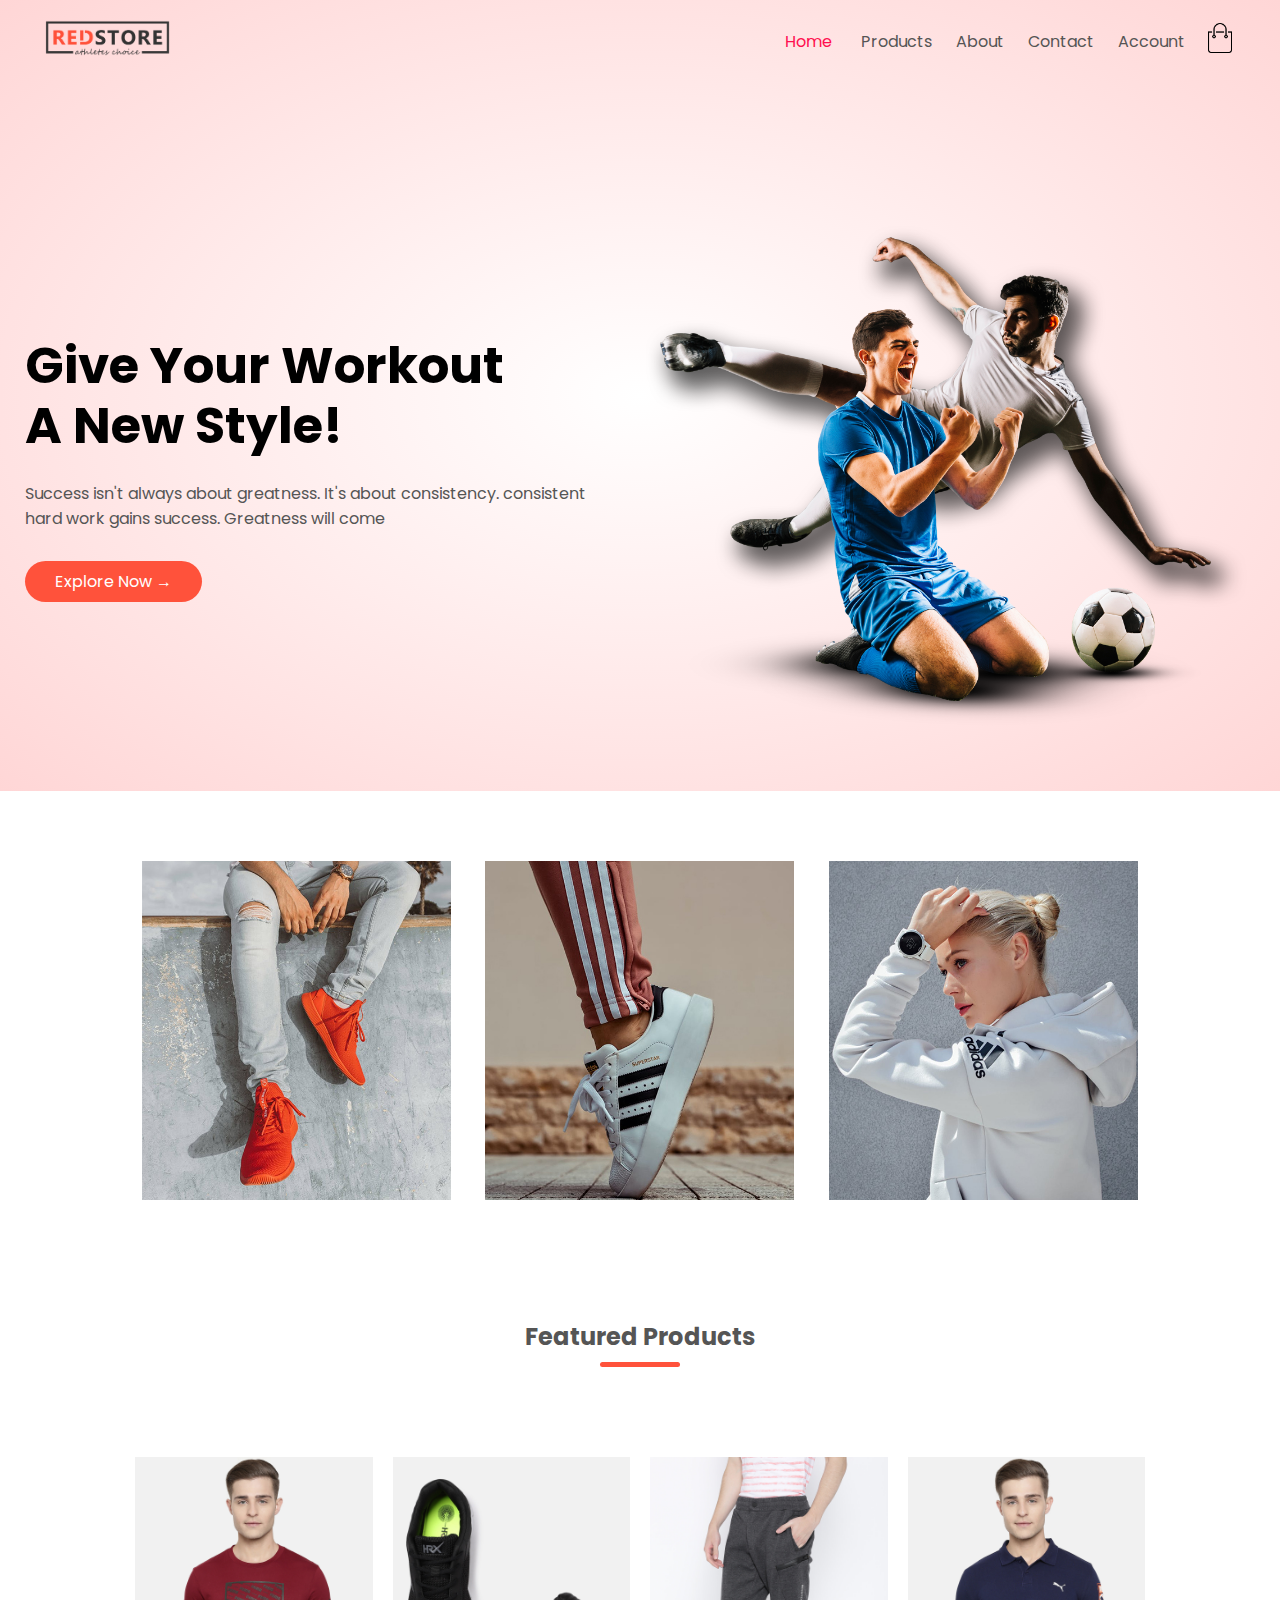
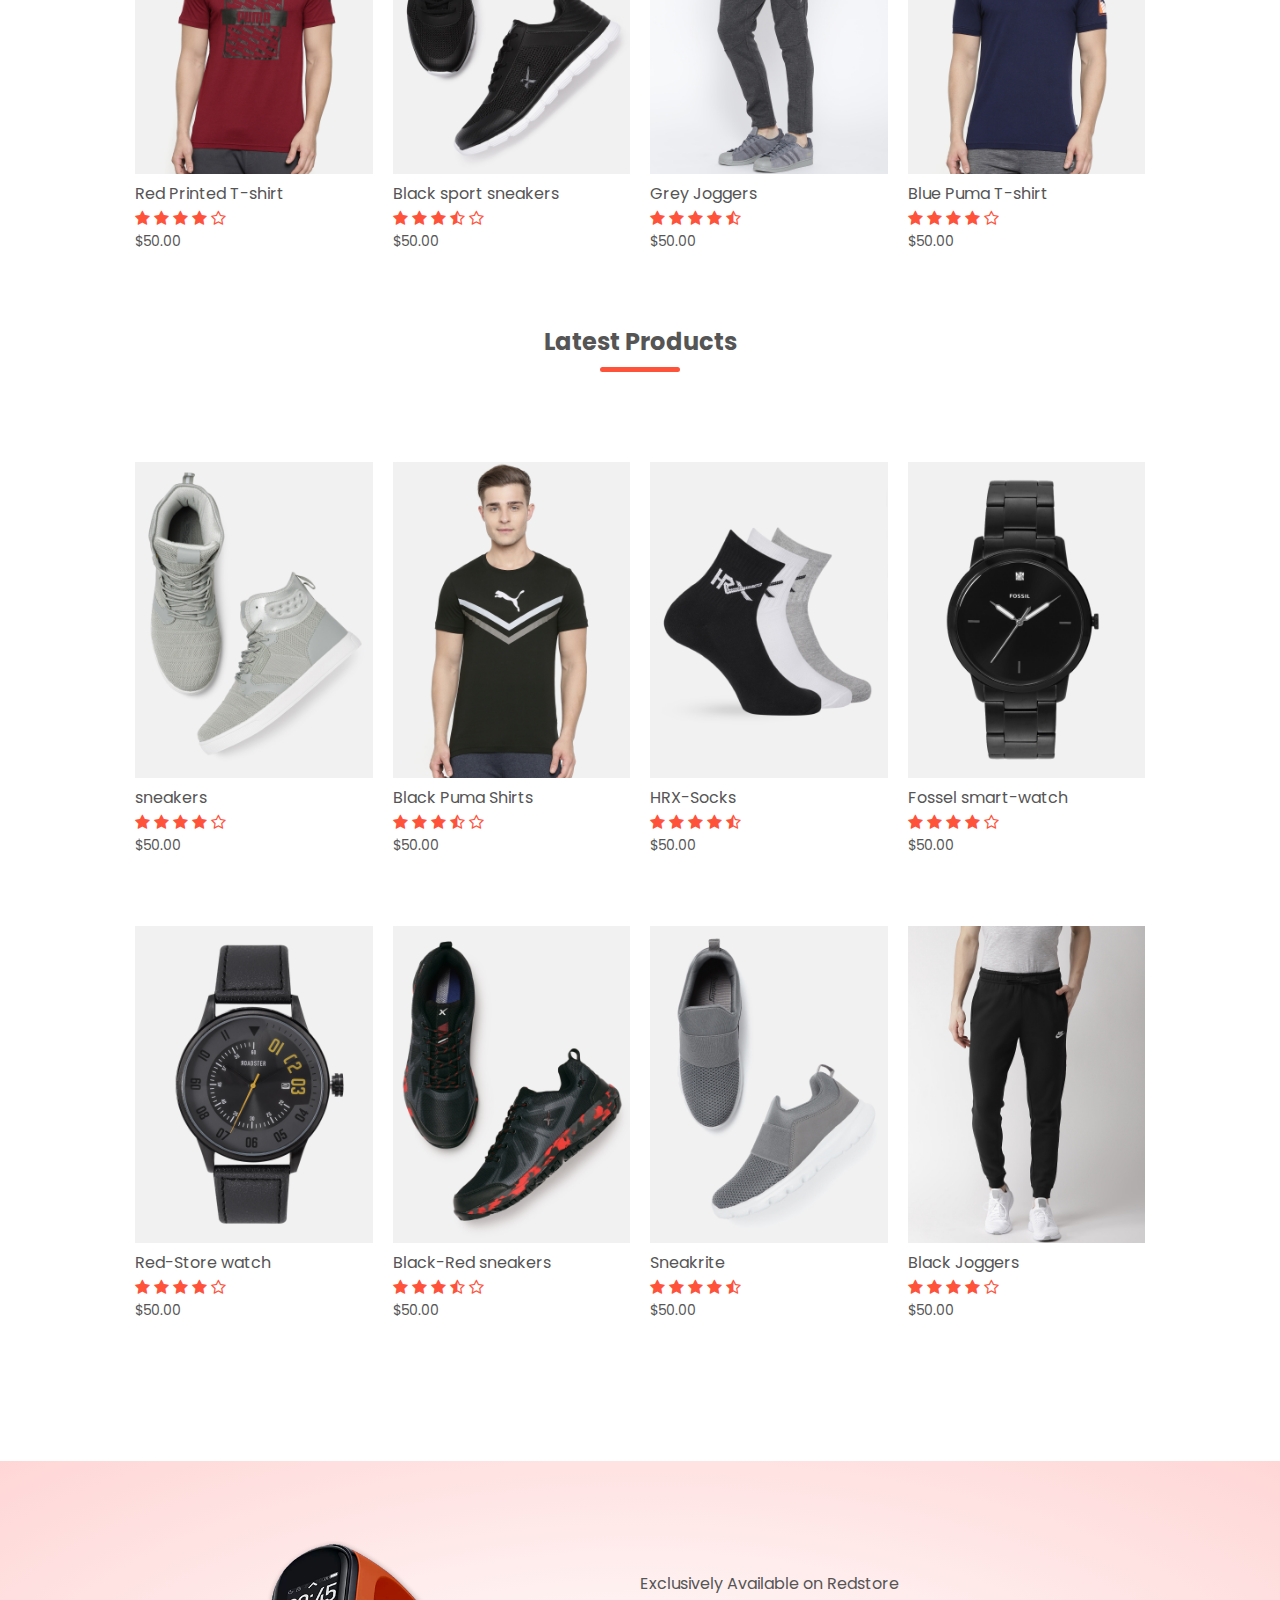
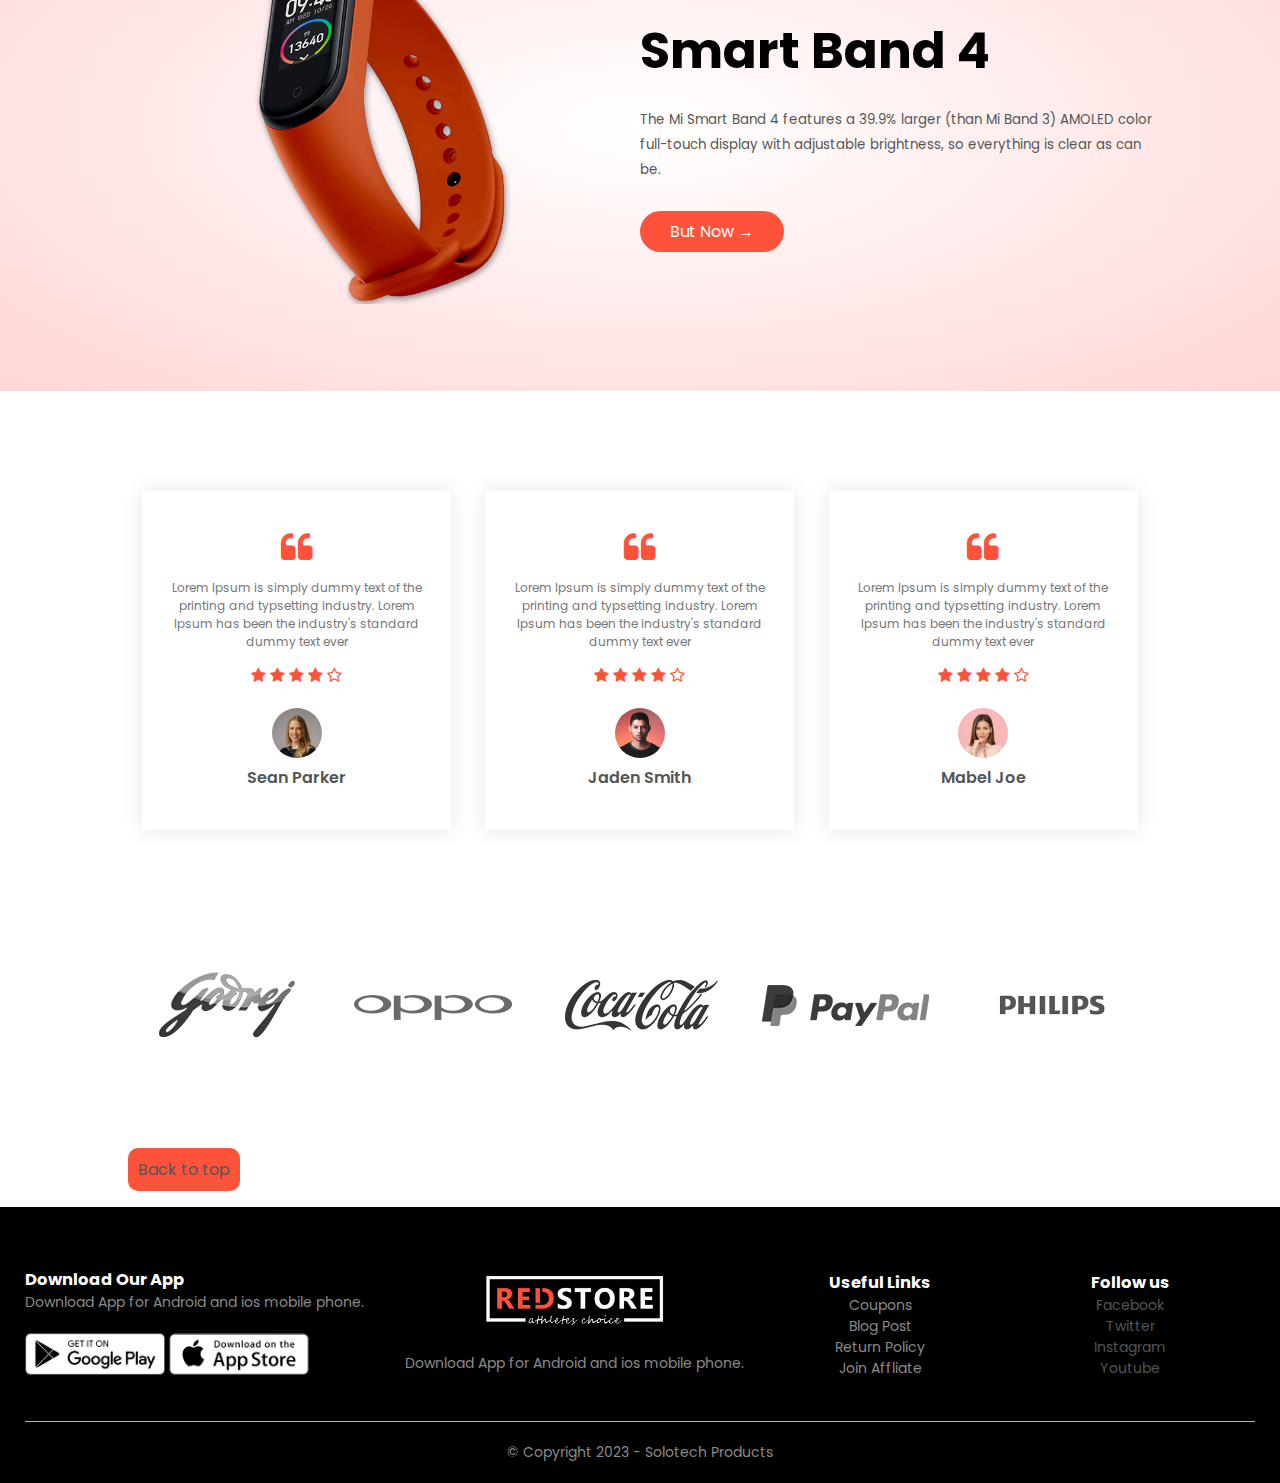
<file: index.html>
<!DOCTYPE html>
<html lang="en">
<head>
    <meta charset="UTF-8">
    <meta http-equiv="X-UA-Compatible" content="IE=edge">
    <meta name="viewport" content="width=device-width, initial-scale=1.0">
    <link rel="stylesheet" href="https://cdnjs.cloudflare.com/ajax/libs/font-awesome/4.7.0/css/font-awesome.min.css">
    <link rel="stylesheet" href="https://stackpath.bootstrapcdn.com/font-awesome/4.7.0/css/font-awesome.min.css">
    <title>Solotech | Ecommerce Website Design</title>
    <link rel="stylesheet" href="https://fonts.googleapis.com/css2?family=Poppins:wght@300;400;500;600;700&display=swap">
    <link rel="stylesheet" href="style.css">
</head>
<body>
    <div class="header">
    <div class="container">

        <div class="navbar">
            <div class="logo" id="top">
                <a href="index.html"><img src="images/logo.png" width="125px"></a>
            </div>
            <nav>
                <ul id="MenuItems">
                    <li><a href="index.html" class="active">Home</a></li>
                    <li><a href="product.html">Products</a></li>
                    <li><a href="product-detail.html">About</a></li>
                    <li><a href="https://wa.me/2347087725225">Contact</a></li>
                    <li><a href="account.html">Account</a></li>
                </ul>
            </nav>
            <a href="cart.html"><img src="images/cart.png" width="30px" height="30px"></a>
            <img src="images/menu.png" class="menu-icon" onclick="menutoggle()">
        </div>


        <div class="row">
            <div class="col-2">
                <h1>Give Your Workout<br>A New Style!</h1>
                <p>Success isn't always about greatness. It's about consistency. consistent <br> hard work gains success. Greatness will come</p>
                <a href="product.html" class="btn">Explore Now &#8594;</a>
            </div>
            <div class="col-2">
                <img src="images/image1.png" alt="">
            </div>
        </div>
    </div>
</div>



    <!------------- featured categories------------>
    <div class="categories">
        <div class="small-container">
            <div class="row">
                <div class="col-3">
                    <img src="images/category-1.jpg" alt="">
                </div>
                <div class="col-3">
                    <img src="images/category-2.jpg" alt="">
                </div>
                <div class="col-3">
                    <img src="images/category-3.jpg" alt="">
                </div>
            </div>
        </div>
    </div>



    <!---------- featured products ------------->
    
    <div class="small-container">
        <h2 class="title" id="products">Featured Products</h2>
        <div class="row">
            <div class="col-4">
                <a href="product-detail.html"><img src="images/product-1.jpg" alt=""></a>
                <a href="product-detail.html"><h4>Red Printed T-shirt</h4></a>
                <div class="rating">
                    <i class="fa fa-star"></i>
                    <i class="fa fa-star"></i>
                    <i class="fa fa-star"></i>
                    <i class="fa fa-star"></i>
                    <i class="fa fa-star-o"></i>
                </div>
                <p>$50.00</p>
            </div>
            <div class="col-4">
                <a href="product-detail.html"><img src="images/product-2.jpg" alt=""></a>
                <a href="product-detail.html"><h4>Black sport sneakers</h4></a>
                <div class="rating">
                    <i class="fa fa-star"></i>
                    <i class="fa fa-star"></i>
                    <i class="fa fa-star"></i>
                    <i class="fa fa-star-half-o"></i>
                    <i class="fa fa-star-o"></i>
                </div>
                <p>$50.00</p>
            </div>
            <div class="col-4">
                <a href="product-detail.html"><img src="images/product-3.jpg" alt=""></a>
                <a href="product-detail.html"><h4>Grey Joggers</h4></a>
                <div class="rating">
                    <i class="fa fa-star"></i>
                    <i class="fa fa-star"></i>
                    <i class="fa fa-star"></i>
                    <i class="fa fa-star"></i>
                    <i class="fa fa-star-half-o"></i>
                </div>
                <p>$50.00</p>
            </div>
            <div class="col-4">
                <a href="product-detail.html"><img src="images/product-4.jpg" alt=""></a>
                <a href="product-detail.html"><h4>Blue Puma T-shirt</h4></a>
                <div class="rating">
                    <i class="fa fa-star"></i>
                    <i class="fa fa-star"></i>
                    <i class="fa fa-star"></i>
                    <i class="fa fa-star"></i>
                    <i class="fa fa-star-o"></i>
                </div>
                <p>$50.00</p>
            </div>
        </div>
        <h2 class="title">Latest Products</h2>
        <div class="row">
            <div class="col-4">
                <img src="images/product-5.jpg" alt="">
                <h4>sneakers</h4>
                <div class="rating">
                    <i class="fa fa-star"></i>
                    <i class="fa fa-star"></i>
                    <i class="fa fa-star"></i>
                    <i class="fa fa-star"></i>
                    <i class="fa fa-star-o"></i>
                </div>
                <p>$50.00</p>
            </div>
            <div class="col-4">
                <img src="images/product-6.jpg" alt="">
                <h4>Black Puma Shirts</h4>
                <div class="rating">
                    <i class="fa fa-star"></i>
                    <i class="fa fa-star"></i>
                    <i class="fa fa-star"></i>
                    <i class="fa fa-star-half-o"></i>
                    <i class="fa fa-star-o"></i>
                </div>
                <p>$50.00</p>
            </div>
            <div class="col-4">
                <img src="images/product-7.jpg" alt="">
                <h4>HRX-Socks</h4>
                <div class="rating">
                    <i class="fa fa-star"></i>
                    <i class="fa fa-star"></i>
                    <i class="fa fa-star"></i>
                    <i class="fa fa-star"></i>
                    <i class="fa fa-star-half-o"></i>
                </div>
                <p>$50.00</p>
            </div>
            <div class="col-4">
                <img src="images/product-8.jpg" alt="">
                <h4>Fossel smart-watch</h4>
                <div class="rating">
                    <i class="fa fa-star"></i>
                    <i class="fa fa-star"></i>
                    <i class="fa fa-star"></i>
                    <i class="fa fa-star"></i>
                    <i class="fa fa-star-o"></i>
                </div>
                <p>$50.00</p>
            </div>
            <div class="row">
                <div class="col-4">
                    <img src="images/product-9.jpg" alt="">
                    <h4>Red-Store watch</h4>
                    <div class="rating">
                        <i class="fa fa-star"></i>
                        <i class="fa fa-star"></i>
                        <i class="fa fa-star"></i>
                        <i class="fa fa-star"></i>
                        <i class="fa fa-star-o"></i>
                    </div>
                    <p>$50.00</p>
                </div>
                <div class="col-4">
                    <img src="images/product-10.jpg" alt="">
                    <h4>Black-Red sneakers</h4>
                    <div class="rating">
                        <i class="fa fa-star"></i>
                        <i class="fa fa-star"></i>
                        <i class="fa fa-star"></i>
                        <i class="fa fa-star-half-o"></i>
                        <i class="fa fa-star-o"></i>
                    </div>
                    <p>$50.00</p>
                </div>
                <div class="col-4">
                    <img src="images/product-11.jpg" alt="">
                    <h4>Sneakrite</h4>
                    <div class="rating">
                        <i class="fa fa-star"></i>
                        <i class="fa fa-star"></i>
                        <i class="fa fa-star"></i>
                        <i class="fa fa-star"></i>
                        <i class="fa fa-star-half-o"></i>
                    </div>
                    <p>$50.00</p>
                </div>
                <div class="col-4">
                    <img src="images/product-12.jpg" alt="">
                    <h4>Black Joggers</h4>
                    <div class="rating">
                        <i class="fa fa-star"></i>
                        <i class="fa fa-star"></i>
                        <i class="fa fa-star"></i>
                        <i class="fa fa-star"></i>
                        <i class="fa fa-star-o"></i>
                    </div>
                    <p>$50.00</p>
                </div>
            </div>
        </div>
    </div>

    <!------- offer ------->
    <div class="offer">
        <div class="small-container">
            <div class="row">
                <div class="col-2">
                    <img src="images/exclusive.png" class="offer-img">
                </div>
                <div class="col-2">
                    <p>Exclusively Available on Redstore</p>
                    <h1>Smart Band 4</h1>
                    <small>The Mi Smart Band 4 features a 39.9% larger (than Mi Band 3) AMOLED color full-touch display with adjustable brightness, so everything is clear as can be.</small><br>
                    <a href="cart.html" class="btn">But Now &#8594;</a>
                </div>
            </div>
        </div>
    </div>


    <!-- --------- testimonial------- -->

    <div class="testimonial">
        <div class="small-container">
            <div class="row">
                <div class="col-3">
                    <i class="fa fa-quote-left"></i>
                    <p>Lorem Ipsum is simply dummy text of the printing and typsetting industry. Lorem Ipsum has been the industry's standard dummy text ever</p>
                    <div class="rating">
                        <i class="fa fa-star"></i>
                        <i class="fa fa-star"></i>
                        <i class="fa fa-star"></i>
                        <i class="fa fa-star"></i>
                        <i class="fa fa-star-o"></i>
                    </div>
                    <img src="images/user-1.png" alt="">
                    <h3>Sean Parker</h3>
                </div>
                <div class="col-3">
                    <i class="fa fa-quote-left"></i>
                    <p>Lorem Ipsum is simply dummy text of the printing and typsetting industry. Lorem Ipsum has been the industry's standard dummy text ever</p>
                    <div class="rating">
                        <i class="fa fa-star"></i>
                        <i class="fa fa-star"></i>
                        <i class="fa fa-star"></i>
                        <i class="fa fa-star"></i>
                        <i class="fa fa-star-o"></i>
                    </div>
                    <img src="images/user-2.png" alt="">
                    <h3>Jaden Smith</h3>
                </div>
                <div class="col-3">
                    <i class="fa fa-quote-left"></i>
                    <p>Lorem Ipsum is simply dummy text of the printing and typsetting industry. Lorem Ipsum has been the industry's standard dummy text ever</p>
                    <div class="rating">
                        <i class="fa fa-star"></i>
                        <i class="fa fa-star"></i>
                        <i class="fa fa-star"></i>
                        <i class="fa fa-star"></i>
                        <i class="fa fa-star-o"></i>
                    </div>
                    <img src="images/user-3.png" alt="">
                    <h3>Mabel Joe</h3>
                </div>
            </div>
        </div>
    </div>

    <!-- ------------brands----------- -->
    <div class="brands">
        <div class="small-container">
            <div class="row">
                <div class="col-5">
                    <img src="images/logo-godrej.png" alt="">
                </div>
                <div class="col-5">
                    <img src="images/logo-oppo.png" alt="">
                </div>
                <div class="col-5">
                    <img src="images/logo-coca-cola.png" alt="">
                </div>
                <div class="col-5">
                    <img src="images/logo-paypal.png" alt="">
                </div>
                <div class="col-5">
                    <img src="images/logo-philips.png" alt="">
                </div>
                
            </div>
            
        </div>
        
    </div>
    <div class="col-5"><a href="#top" class="top">Back to top</a></div>
    <br>
    

    <!-- --------footer-------- -->

    <div class="footer" id="footer">
        <div class="container">
            <div class="row">
                <div class="footer-col-1">
                    <h3>Download Our App</h3>
                    <p>Download App for Android and ios mobile phone.</p>
                    <div class="app-logo">
                        <img src="images/play-store.png" alt="">
                        <img src="images/app-store.png" alt="">
                    </div>
                </div>
                <div class="footer-col-2">
                    <img src="images/logo-white.png" alt="">
                    <p>Download App for Android and ios mobile phone.</p>
                </div>
                <div class="footer-col-3">
                    <h3>Useful Links</h3>
                    <ul>
                        <li>Coupons</li>
                        <li>Blog Post</li>
                        <li>Return Policy</li>
                        <li>Join Affliate</li>
                    </ul>
                </div>    
                <div class="footer-col-4">
                    <h3>Follow us</h3>
                    <ul>
                        <li><a href="">Facebook</a></li>
                        <li><a href="">Twitter</a></li>
                        <li><a href="">Instagram</a></li>
                        <li><a href="">Youtube</a></li>
                    </ul>
                </div>
            </div>
            <hr>
            <p class="copyright">&copy; Copyright 2023 - Solotech Products</p>
        </div>
    </div>

<!------- js for toggle menu ------->

     <script>
        var MenuItems = document.getElementById("MenuItems")

        MenuItems.style.maxHeight = "0px";
        function menutoggle(){
            if(MenuItems.style.maxHeight == "0px"){
                MenuItems.style.maxHeight = "200px";
            }
            else
            {
                MenuItems.style.maxHeight = "0px";
            }
        }    
     </script>
</body>
</html>
</file>
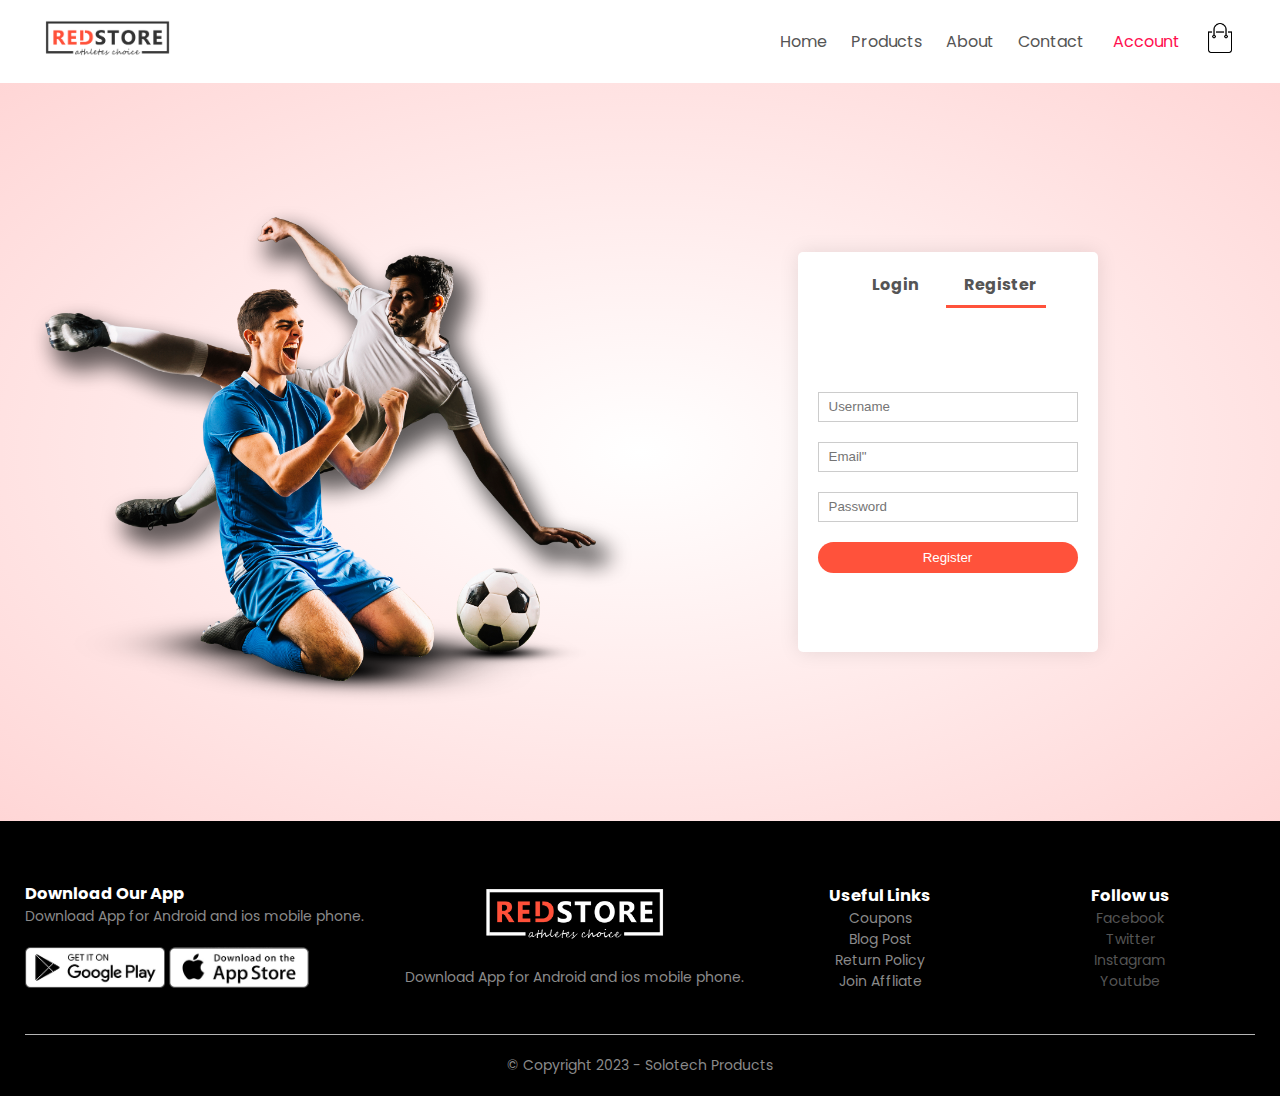
<file: account.html>
<!DOCTYPE html>
<html lang="en">
<head>
    <meta charset="UTF-8">
    <meta http-equiv="X-UA-Compatible" content="IE=edge">
    <meta name="viewport" content="width=device-width, initial-scale=1.0">
    <link rel="stylesheet" href="https://cdnjs.cloudflare.com/ajax/libs/font-awesome/4.7.0/css/font-awesome.min.css">
    <link rel="stylesheet" href="https://stackpath.bootstrapcdn.com/font-awesome/4.7.0/css/font-awesome.min.css">
    <title>All Products - Solotech</title>
    <link rel="stylesheet" href="https://fonts.googleapis.com/css2?family=Poppins:wght@300;400;500;600;700&display=swap">
    <link rel="stylesheet" href="style.css">
</head>
<body>
    <div class="container">

        <div class="navbar">
            <div class="logo" id="top">
                <a href="index.html"><img src="images/logo.png" width="125px"></a>
            </div>
            <nav>
                <ul id="MenuItems">
                    <li><a href="index.html">Home</a></li>
                    <li><a href="product.html">Products</a></li>
                    <li><a href="product-detail.html">About</a></li>
                    <li><a href="https://wa.me/2347087725225">Contact</a></li>
                    <li><a href="account.html"  class="active">Account</a></li>
                </ul>
            </nav>
            <a href="cart.html"><img src="images/cart.png" width="30px" height="30px"></a>
            <img src="images/menu.png" class="menu-icon" onclick="menutoggle()">
        </div>
    </div>
<!-- ----------account page--------- -->
<div class="account-page">
    <div class="container">
        <div class="row">
            <div class="col-2">
                <img src="images/image1.png" alt="">
            </div>
            <div class="col-2">
                <div class="form-container">
                    <div class="form-btn">
                        <span onclick="login()">Login</span>
                        <span onclick="register()">Register</span>
                        <hr id="Indicator">
                    </div>
                    <form action="" id="LoginForm">
                        <input type="text" placeholder="Username">
                        <input type="password" placeholder="Password">
                        <button type="submit" class="btn">Login</button>
                        <a href="">forgot password</a>
                    </form>
                    <form action="" id="RegForm">
                        <input type="text" placeholder="Username">
                        <input type="email" placeholder=Email">
                        <input type="password" placeholder="Password">
                        <button type="submit" class="btn">Register</button>
                    </form>
                </div>
            </div>
        </div>
    </div>
</div>
    

    <!-- --------footer-------- -->

    <div class="footer" id="footer">
        <div class="container">
            <div class="row">
                <div class="footer-col-1">
                    <h3>Download Our App</h3>
                    <p>Download App for Android and ios mobile phone.</p>
                    <div class="app-logo">
                        <img src="images/play-store.png" alt="">
                        <img src="images/app-store.png" alt="">
                    </div>
                </div>
                <div class="footer-col-2">
                    <img src="images/logo-white.png" alt="">
                    <p>Download App for Android and ios mobile phone.</p>
                </div>
                <div class="footer-col-3">
                    <h3>Useful Links</h3>
                    <ul>
                        <li>Coupons</li>
                        <li>Blog Post</li>
                        <li>Return Policy</li>
                        <li>Join Affliate</li>
                    </ul>
                </div>    
                <div class="footer-col-4">
                    <h3>Follow us</h3>
                    <ul>
                        <li><a href="">Facebook</a></li>
                        <li><a href="">Twitter</a></li>
                        <li><a href="">Instagram</a></li>
                        <li><a href="">Youtube</a></li>
                    </ul>
                </div>
            </div>
            <hr>
            <p class="copyright">&copy; Copyright 2023 - Solotech Products</p>
        </div>
    </div>
    <!------- js for toggle menu ------->

    <script>
        var MenuItems = document.getElementById("MenuItems")

        MenuItems.style.maxHeight = "0px";
        function menutoggle(){
            if(MenuItems.style.maxHeight == "0px"){
                MenuItems.style.maxHeight = "200px";
            }
            else
            {
                MenuItems.style.maxHeight = "0px";
            }
        }    
     </script>

     <!-- --------js for toggle form------- -->

     <script>

        var LoginForm = document.getElementById("LoginForm");
        var RegForm = document.getElementById("RegForm");
        var Indicator = document.getElementById("Indicator");

        function register(){

            RegForm.style.transform = "translateX(0px)";
            LoginForm.style.transform = "translateX(0px)";
            Indicator.style.transform = "translateX(100px)";

        }

        function login(){

            RegForm.style.transform = "translateX(300px)";
            LoginForm.style.transform = "translateX(300px)";
            Indicator.style.transform = "translateX(0px)";
        }
     </script>
    </body>
</html>
</file>
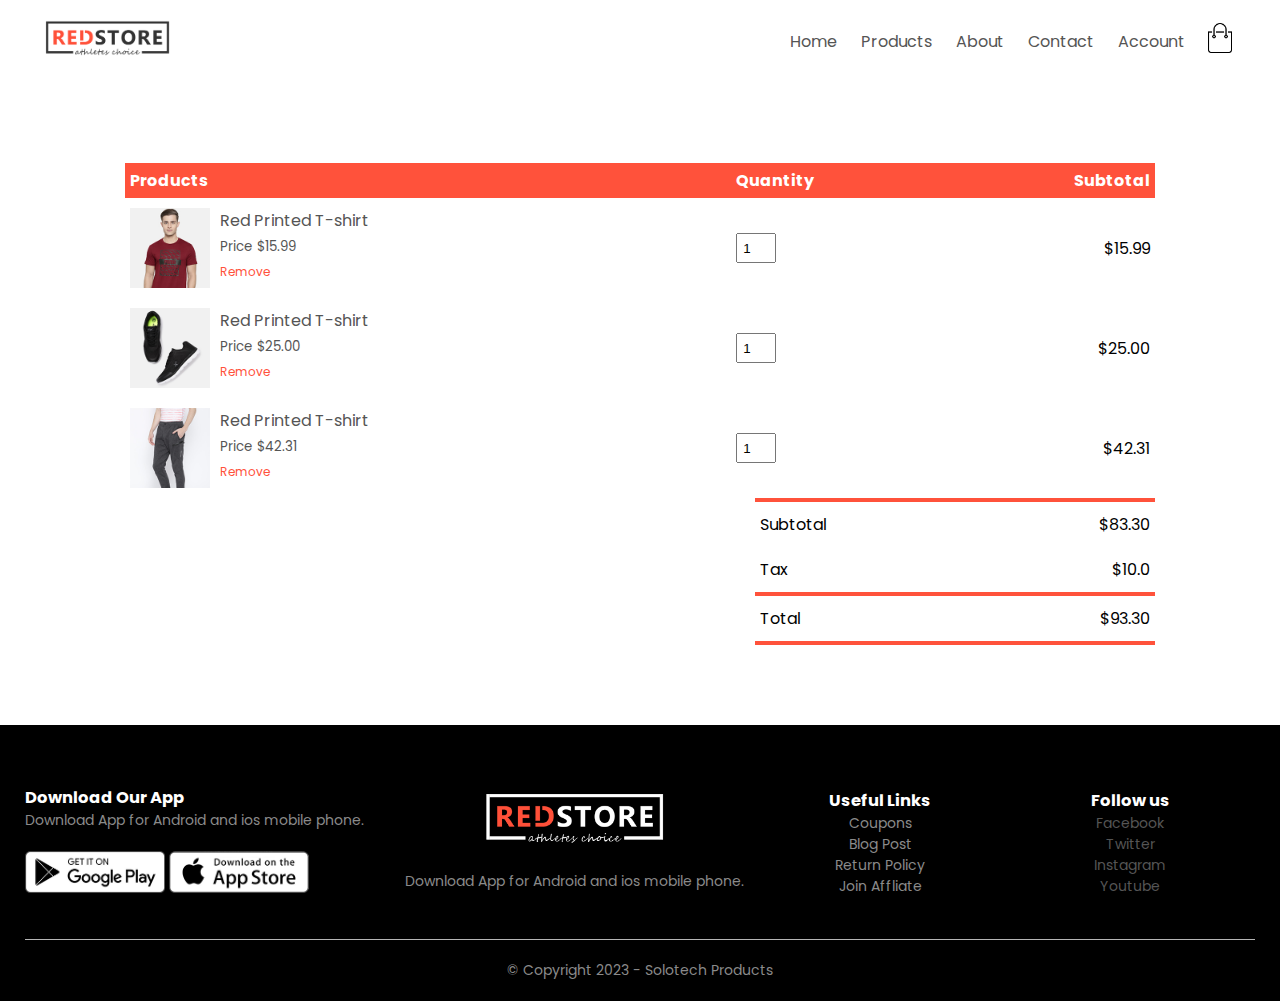
<file: cart.html>
<!DOCTYPE html>
<html lang="en">
<head>
    <meta charset="UTF-8">
    <meta http-equiv="X-UA-Compatible" content="IE=edge">
    <meta name="viewport" content="width=device-width, initial-scale=1.0">
    <link rel="stylesheet" href="https://cdnjs.cloudflare.com/ajax/libs/font-awesome/4.7.0/css/font-awesome.min.css">
    <link rel="stylesheet" href="https://stackpath.bootstrapcdn.com/font-awesome/4.7.0/css/font-awesome.min.css">
    <title>All Products - Solotech</title>
    <link rel="stylesheet" href="https://fonts.googleapis.com/css2?family=Poppins:wght@300;400;500;600;700&display=swap">
    <link rel="stylesheet" href="style.css">
</head>
<body>
    <div class="container">

        <div class="navbar">
            <div class="logo" id="top">
                <a href="index.html"><img src="images/logo.png" width="125px"></a>
            </div>
            <nav>
                <ul id="MenuItems">
                    <li><a href="index.html">Home</a></li>
                    <li><a href="product.html">Products</a></li>
                    <li><a href="product-detail.html">About</a></li>
                    <li><a href="https://wa.me/2347087725225">Contact</a></li>
                    <li><a href="account.html">Account</a></li>
                </ul>
            </nav>
            <a href="product-detail.html"><img src="images/cart.png" width="30px" height="30px"></a>
            <img src="images/menu.png" class="menu-icon" onclick="menutoggle()">
        </div>
    </div>

    <!-- ------cart items details ------- -->

    <div class="small-container cart-page">
        <table>
            <tr>
                <th>Products</th>
                <th>Quantity</th>
                <th>Subtotal</th>
            </tr>
            <tr>
                <td>
                    <div class="cart-info">
                        <img src="images/buy-1.jpg" alt="">
                        <div>
                            <p>Red Printed T-shirt</p>
                            <small>Price $15.99</small>
                            <br>
                            <a href="">Remove</a>
                        </div>
                    </div>
                </td>
                <td><input type="number" value="1"></td>
                <td>$15.99</td>
            </tr>
            <tr>
                <td>
                    <div class="cart-info">
                        <img src="images/buy-2.jpg" alt="">
                        <div>
                            <p>Red Printed T-shirt</p>
                            <small>Price $25.00</small>
                            <br>
                            <a href="">Remove</a>
                        </div>
                    </div>
                </td>
                <td><input type="number" value="1"></td>
                <td>$25.00</td>
            </tr>
            <tr>
                <td>
                    <div class="cart-info">
                        <img src="images/buy-3.jpg" alt="">
                        <div>
                            <p>Red Printed T-shirt</p>
                            <small>Price $42.31</small>
                            <br>
                            <a href="">Remove</a>
                        </div>
                    </div>
                </td>
                <td><input type="number" value="1"></td>
                <td>$42.31</td>
            </tr>
        </table>
        <div class="total-price">
            <table>
                <tr>
                    <td>Subtotal</td>
                    <td>$83.30</td>
                </tr>
                <tr>
                    <td>Tax</td>
                    <td>$10.0</td>
                </tr>
                <tr class="total">
                    <td>Total</td>
                    <td>$93.30</td>
                </tr>
            </table>
        </div>
    </div>

    <!-- --------footer-------- -->

    <div class="footer" id="footer">
        <div class="container">
            <div class="row">
                <div class="footer-col-1">
                    <h3>Download Our App</h3>
                    <p>Download App for Android and ios mobile phone.</p>
                    <div class="app-logo">
                        <img src="images/play-store.png" alt="">
                        <img src="images/app-store.png" alt="">
                    </div>
                </div>
                <div class="footer-col-2">
                    <img src="images/logo-white.png" alt="">
                    <p>Download App for Android and ios mobile phone.</p>
                </div>
                <div class="footer-col-3">
                    <h3>Useful Links</h3>
                    <ul>
                        <li>Coupons</li>
                        <li>Blog Post</li>
                        <li>Return Policy</li>
                        <li>Join Affliate</li>
                    </ul>
                </div>    
                <div class="footer-col-4">
                    <h3>Follow us</h3>
                    <ul>
                        <li><a href="">Facebook</a></li>
                        <li><a href="">Twitter</a></li>
                        <li><a href="">Instagram</a></li>
                        <li><a href="">Youtube</a></li>
                    </ul>
                </div>
            </div>
            <hr>
            <p class="copyright">&copy; Copyright 2023 - Solotech Products</p>
        </div>
    </div>
    <!------- js for toggle menu ------->

    <script>
        var MenuItems = document.getElementById("MenuItems")

        MenuItems.style.maxHeight = "0px";
        function menutoggle(){
            if(MenuItems.style.maxHeight == "0px"){
                MenuItems.style.maxHeight = "200px";
            }
            else
            {
                MenuItems.style.maxHeight = "0px";
            }
        }    
     </script>
    </body>
</html>
</file>
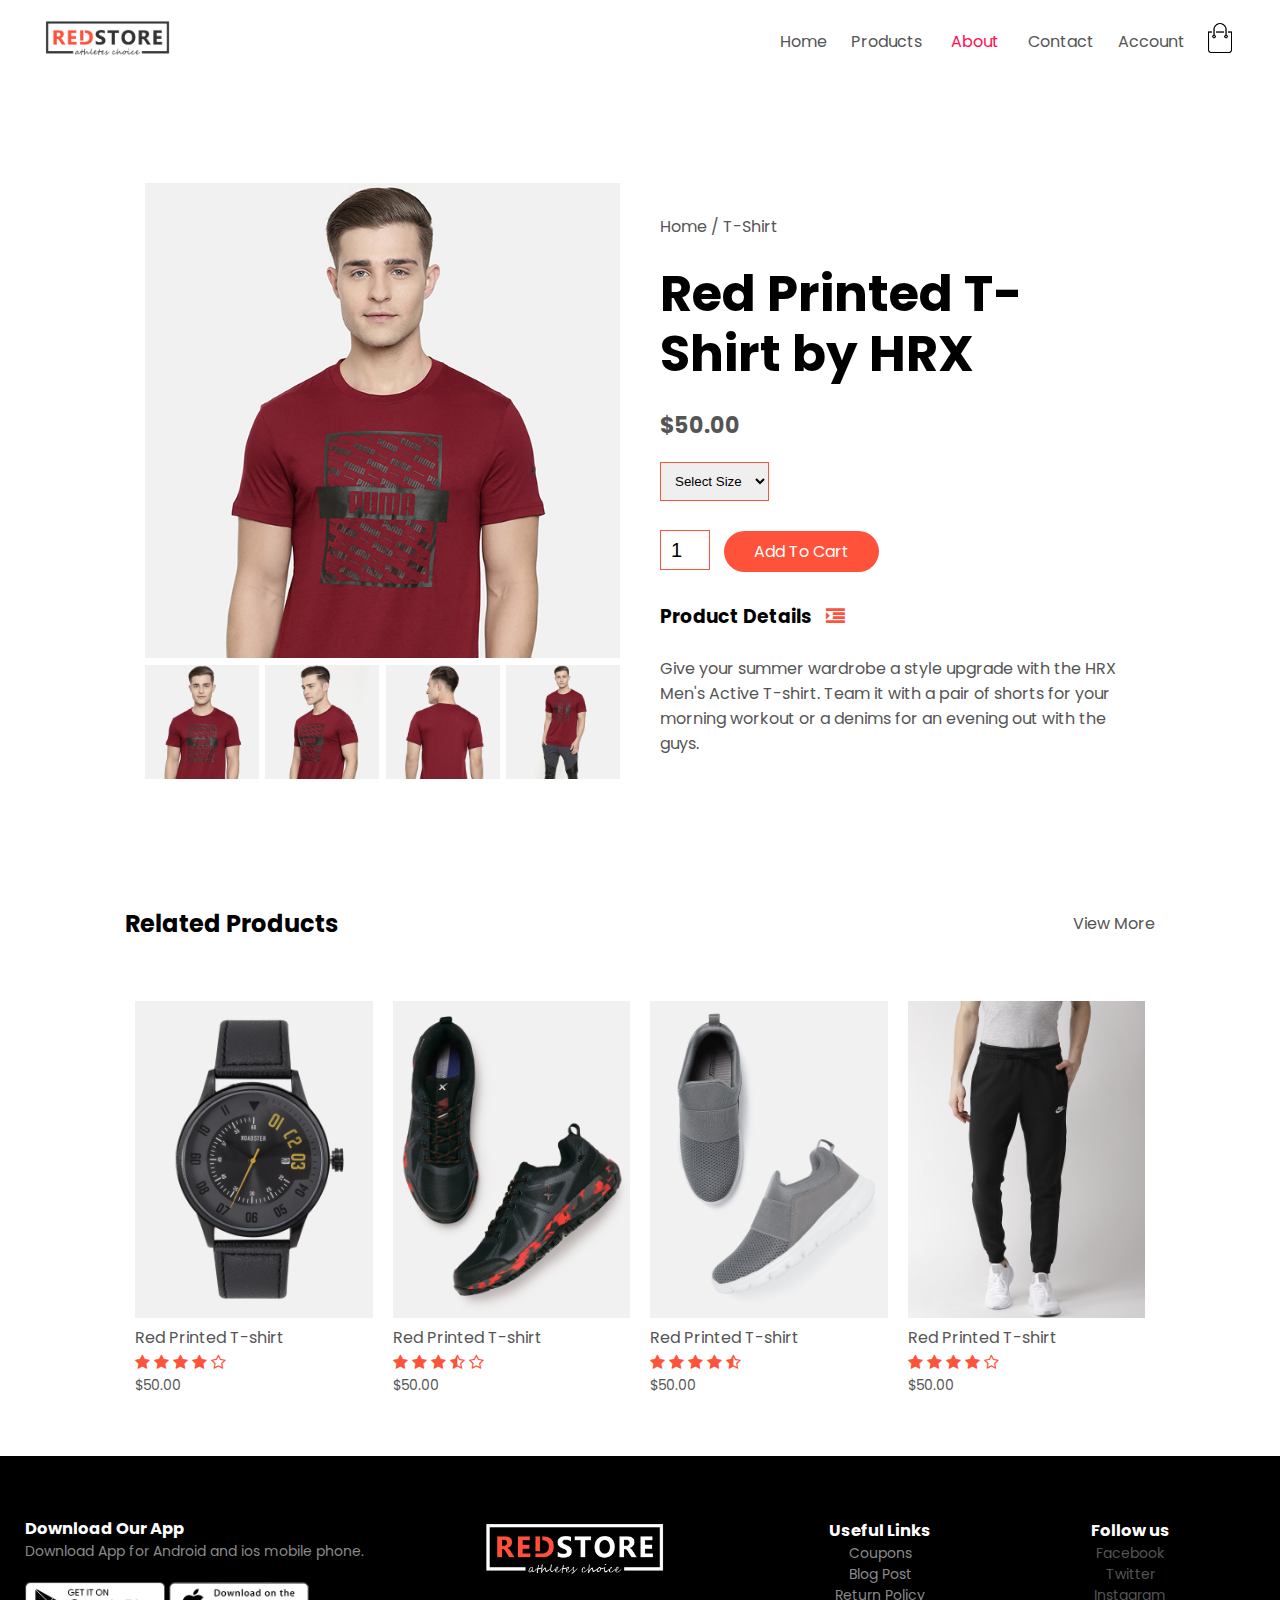
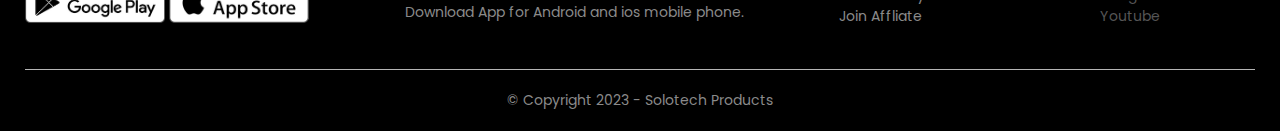
<file: product-detail.html>
<!DOCTYPE html>
<html lang="en">
<head>
    <meta charset="UTF-8">
    <meta http-equiv="X-UA-Compatible" content="IE=edge">
    <meta name="viewport" content="width=device-width, initial-scale=1.0">
    <link rel="stylesheet" href="https://cdnjs.cloudflare.com/ajax/libs/font-awesome/4.7.0/css/font-awesome.min.css">
    <link rel="stylesheet" href="https://stackpath.bootstrapcdn.com/font-awesome/4.7.0/css/font-awesome.min.css">
    <title>All Products - Solotech</title>
    <link rel="stylesheet" href="https://fonts.googleapis.com/css2?family=Poppins:wght@300;400;500;600;700&display=swap">
    <link rel="stylesheet" href="style.css">
</head>
<body>
    <div class="container">

        <div class="navbar">
            <div class="logo" id="top">
                <a href="index.html"><img src="images/logo.png" width="125px"></a>
            </div>
            <nav>
                <ul id="MenuItems">
                    <li><a href="index.html">Home</a></li>
                    <li><a href="product.html" >Products</a></li>
                    <li><a href="product-detail.html"  class="active">About</a></li>
                    <li><a href="https://wa.me/2347087725225">Contact</a></li>
                    <li><a href="account.html">Account</a></li>
                </ul>
            </nav>
            <a href="cart.html"><img src="images/cart.png" width="30px" height="30px"></a>
            <img src="images/menu.png" class="menu-icon" onclick="menutoggle()">
        </div>
    </div>

    <!-- --------- single product details -------- -->

    <div class="small-container single-product">
        <div class="row">
            <div class="col-2">
                <img src="images/gallery-1.jpg" width="100%" id="ProductImg">

                <div class="small-img-row">
                    <div class="small-img-col">
                        <img src="images/gallery-1.jpg" width="100%" class="small-img" alt="">
                    </div>
                    <div class="small-img-col">
                        <img src="images/gallery-2.jpg" width="100%" class="small-img" alt="">
                    </div>
                    <div class="small-img-col">
                        <img src="images/gallery-3.jpg" width="100%" class="small-img" alt="">
                    </div>
                    <div class="small-img-col">
                        <img src="images/gallery-4.jpg" width="100%" class="small-img" alt="">
                    </div>
                </div>
            </div>

            <div class="col-2">
                <p>Home / T-Shirt</p>
                <h1>Red Printed T-Shirt by HRX</h1>
                <h4>$50.00</h4>
                <select name="" id="">
                    <option value="">Select Size</option>
                    <option value="">XXL</option>
                    <option value="">XL</option>
                    <option value="">Large</option>
                    <option value="">Medium</option>
                    <option value="">Small</option>
                </select>
                <input type="number" value="1">
                <a href="cart.html" class="btn">Add To Cart</a>
                <h3>Product Details <i class="fa fa-indent"></i></h3>
                <br>
                <p>Give your summer wardrobe a style upgrade with the HRX Men's Active T-shirt. Team it with a pair of shorts for your morning workout or a denims for an evening out with the guys.</p>
            </div>
        </div>
    </div>

    <!-- -------title----- -->

    <div class="small-container">
        <div class="row row-2">
            <h2>Related Products</h2>
            <p>View More</p>
        </div>
    </div>
    <!-- --------products--------- -->

    <div class="small-container">

            <div class="row">
                <div class="col-4">
                    <img src="images/product-9.jpg" alt="">
                    <h4>Red Printed T-shirt</h4>
                    <div class="rating">
                        <i class="fa fa-star"></i>
                        <i class="fa fa-star"></i>
                        <i class="fa fa-star"></i>
                        <i class="fa fa-star"></i>
                        <i class="fa fa-star-o"></i>
                    </div>
                    <p>$50.00</p>
                </div>
                <div class="col-4">
                    <img src="images/product-10.jpg" alt="">
                    <h4>Red Printed T-shirt</h4>
                    <div class="rating">
                        <i class="fa fa-star"></i>
                        <i class="fa fa-star"></i>
                        <i class="fa fa-star"></i>
                        <i class="fa fa-star-half-o"></i>
                        <i class="fa fa-star-o"></i>
                    </div>
                    <p>$50.00</p>
                </div>
                <div class="col-4">
                    <img src="images/product-11.jpg" alt="">
                    <h4>Red Printed T-shirt</h4>
                    <div class="rating">
                        <i class="fa fa-star"></i>
                        <i class="fa fa-star"></i>
                        <i class="fa fa-star"></i>
                        <i class="fa fa-star"></i>
                        <i class="fa fa-star-half-o"></i>
                    </div>
                    <p>$50.00</p>
                </div>
                <div class="col-4">
                    <img src="images/product-12.jpg" alt="">
                    <h4>Red Printed T-shirt</h4>
                    <div class="rating">
                        <i class="fa fa-star"></i>
                        <i class="fa fa-star"></i>
                        <i class="fa fa-star"></i>
                        <i class="fa fa-star"></i>
                        <i class="fa fa-star-o"></i>
                    </div>
                    <p>$50.00</p>
                </div>
            </div>
        </div>
    </div>
    <!-- --------footer-------- -->

    <div class="footer" id="footer">
        <div class="container">
            <div class="row">
                <div class="footer-col-1">
                    <h3>Download Our App</h3>
                    <p>Download App for Android and ios mobile phone.</p>
                    <div class="app-logo">
                        <img src="images/play-store.png" alt="">
                        <img src="images/app-store.png" alt="">
                    </div>
                </div>
                <div class="footer-col-2">
                    <img src="images/logo-white.png" alt="">
                    <p>Download App for Android and ios mobile phone.</p>
                </div>
                <div class="footer-col-3">
                    <h3>Useful Links</h3>
                    <ul>
                        <li>Coupons</li>
                        <li>Blog Post</li>
                        <li>Return Policy</li>
                        <li>Join Affliate</li>
                    </ul>
                </div>    
                <div class="footer-col-4">
                    <h3>Follow us</h3>
                    <ul>
                        <li><a href="">Facebook</a></li>
                        <li><a href="">Twitter</a></li>
                        <li><a href="">Instagram</a></li>
                        <li><a href="">Youtube</a></li>
                    </ul>
                </div>
            </div>
            <hr>
            <p class="copyright">&copy; Copyright 2023 - Solotech Products</p>
        </div>
    </div>
    <!------- js for toggle menu ------->

    <script>
        var MenuItems = document.getElementById("MenuItems")

        MenuItems.style.maxHeight = "0px";
        function menutoggle(){
            if(MenuItems.style.maxHeight == "0px"){
                MenuItems.style.maxHeight = "200px";
            }
            else
            {
                MenuItems.style.maxHeight = "0px";
            }
        }    
     </script>

     <!-- ------- js for product gallery------- -->

     <script>
        var ProductImg = document.getElementById("ProductImg");
        var SmallImg = document.getElementsByClassName("small-img");
        SmallImg[0].onclick = function(){
            ProductImg.src = SmallImg[0].src;
        }
        SmallImg[1].onclick = function(){
            ProductImg.src = SmallImg[1].src;
        }
        SmallImg[2].onclick = function(){
            ProductImg.src = SmallImg[2].src;
        }
        SmallImg[3].onclick = function(){
            ProductImg.src = SmallImg[3].src;
        }
     </script>

    </body>
</html>
</file>
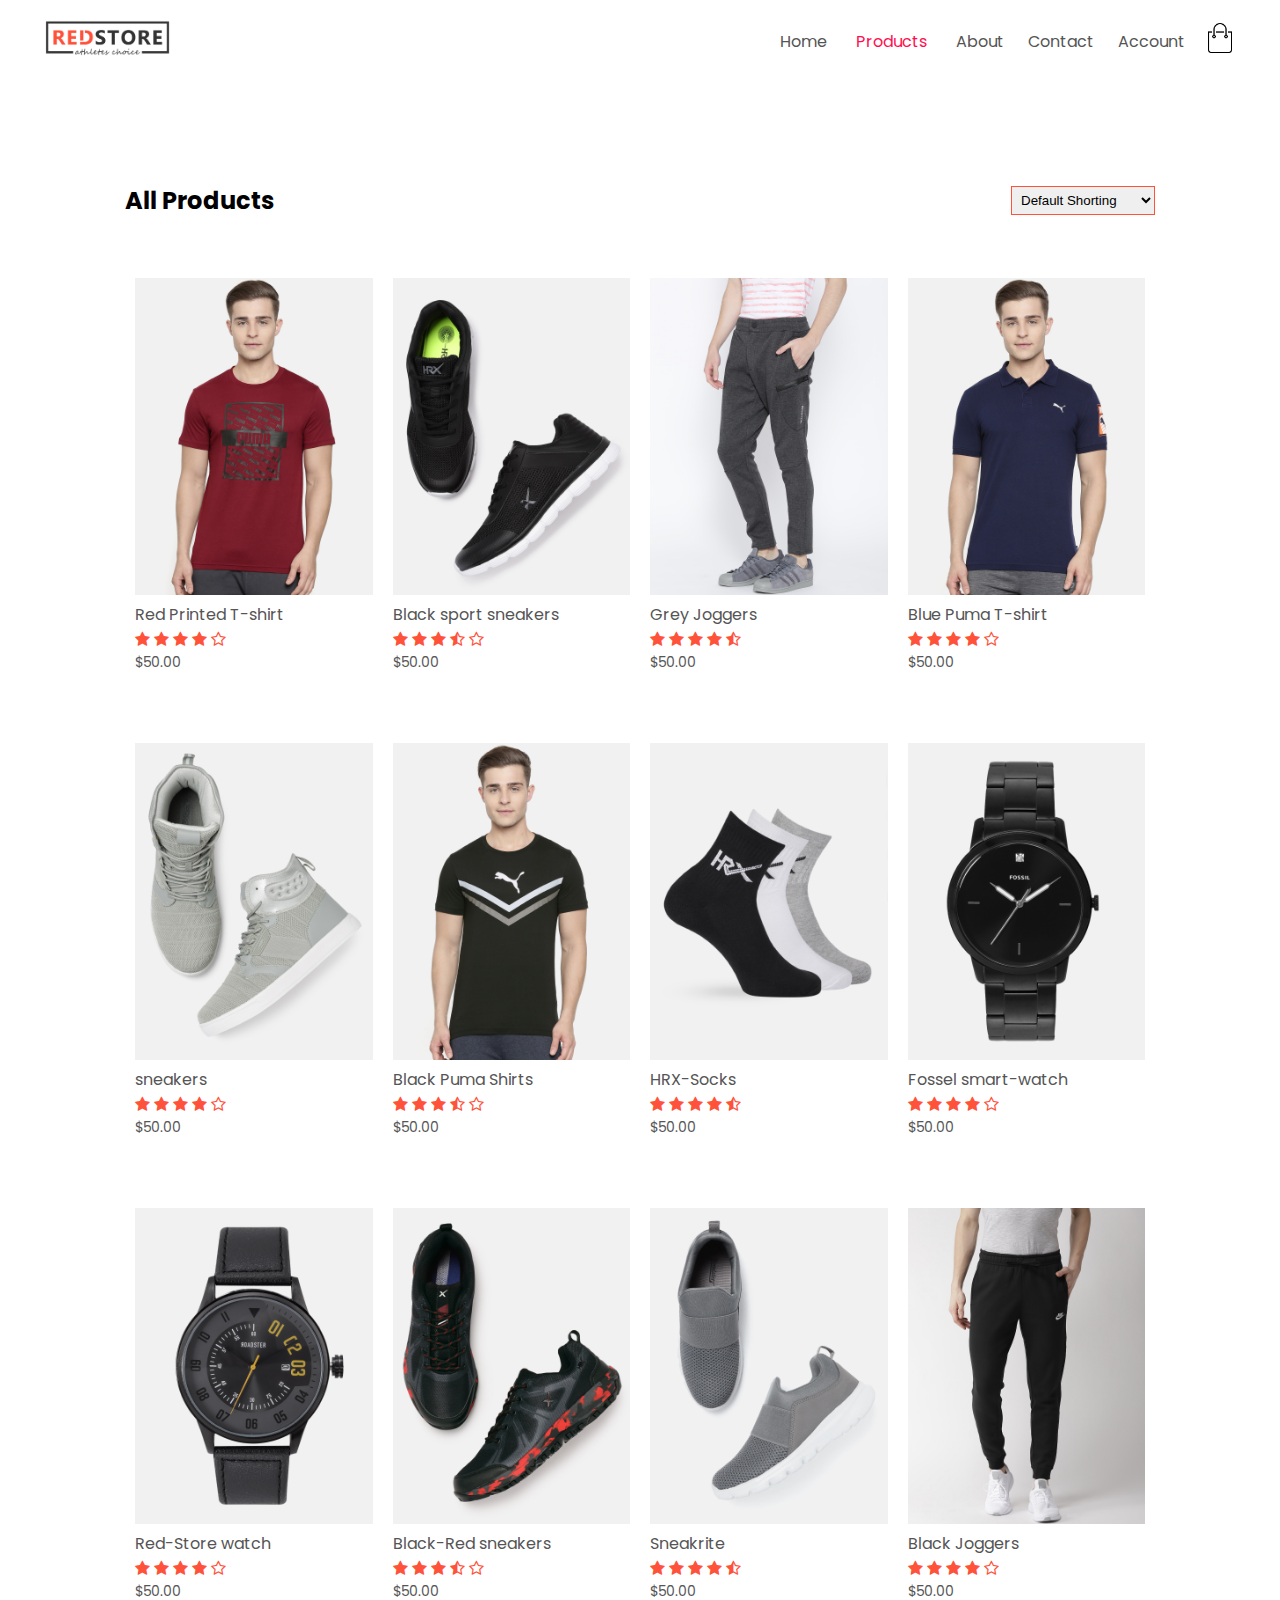
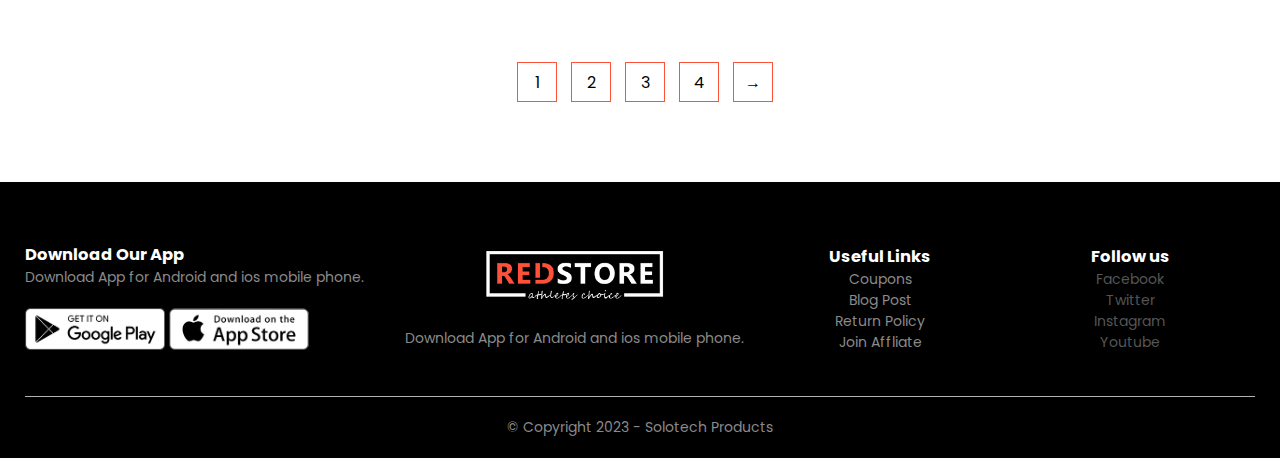
<file: product.html>
<!DOCTYPE html>
<html lang="en">
<head>
    <meta charset="UTF-8">
    <meta http-equiv="X-UA-Compatible" content="IE=edge">
    <meta name="viewport" content="width=device-width, initial-scale=1.0">
    <link rel="stylesheet" href="https://cdnjs.cloudflare.com/ajax/libs/font-awesome/4.7.0/css/font-awesome.min.css">
    <link rel="stylesheet" href="https://stackpath.bootstrapcdn.com/font-awesome/4.7.0/css/font-awesome.min.css">
    <title>All Products - Solotech</title>
    <link rel="stylesheet" href="https://fonts.googleapis.com/css2?family=Poppins:wght@300;400;500;600;700&display=swap">
    <link rel="stylesheet" href="style.css">
</head>
<body>
    <div class="container">

        <div class="navbar">
            <div class="logo" id="top">
                <a href="index.html"><img src="images/logo.png" width="125px"></a>
            </div>
            <nav>
                <ul id="MenuItems">
                    <li><a href="index.html">Home</a></li>
                    <li><a href="product.html"  class="active">Products</a></li>
                    <li><a href="product-detail.html">About</a></li>
                    <li><a href="https://wa.me/2347087725225">Contact</a></li>
                    <li><a href="account.html">Account</a></li>
                </ul>
            </nav>
            <a href="cart.html"><img src="images/cart.png" width="30px" height="30px"></a>
            <img src="images/menu.png" class="menu-icon" onclick="menutoggle()">
        </div>
    </div>


    <div class="small-container">
        <div class="row row-2">
            <h2>All Products</h2>
            <select name="" id="">
                <option value="">Default Shorting</option>
                <option value="">Short by price</option>
                <option value="">Short by popularity</option>
                <option value="">Short by rating</option>
                <option value="">Short by sale</option>
            </select>
        </div>
        <div class="row">
            <div class="col-4">
                <a href="product-detail.html"><img src="images/product-1.jpg" alt=""></a>
                <a href="product-detail.html"><h4>Red Printed T-shirt</h4></a>
                <div class="rating">
                    <i class="fa fa-star"></i>
                    <i class="fa fa-star"></i>
                    <i class="fa fa-star"></i>
                    <i class="fa fa-star"></i>
                    <i class="fa fa-star-o"></i>
                </div>
                <p>$50.00</p>
            </div>
            <div class="col-4">
                <a href="product-detail.html"><img src="images/product-2.jpg" alt=""></a>
                <a href="product-detail.html"><h4>Black sport sneakers</h4></a>
                <div class="rating">
                    <i class="fa fa-star"></i>
                    <i class="fa fa-star"></i>
                    <i class="fa fa-star"></i>
                    <i class="fa fa-star-half-o"></i>
                    <i class="fa fa-star-o"></i>
                </div>
                <p>$50.00</p>
            </div>
            <div class="col-4">
                <a href="product-detail.html"><img src="images/product-3.jpg" alt=""></a>
                <a href="product-detail.html"><h4>Grey Joggers</h4></a>
                <div class="rating">
                    <i class="fa fa-star"></i>
                    <i class="fa fa-star"></i>
                    <i class="fa fa-star"></i>
                    <i class="fa fa-star"></i>
                    <i class="fa fa-star-half-o"></i>
                </div>
                <p>$50.00</p>
            </div>
            <div class="col-4">
                <a href="product-detail.html"><img src="images/product-4.jpg" alt=""></a>
                <a href="product-detail.html"><h4>Blue Puma T-shirt</h4></a>
                <div class="rating">
                    <i class="fa fa-star"></i>
                    <i class="fa fa-star"></i>
                    <i class="fa fa-star"></i>
                    <i class="fa fa-star"></i>
                    <i class="fa fa-star-o"></i>
                </div>
                <p>$50.00</p>
            </div>
        </div>
        <div class="row">
            <div class="col-4">
                <img src="images/product-5.jpg" alt="">
                <h4>sneakers</h4>
                <div class="rating">
                    <i class="fa fa-star"></i>
                    <i class="fa fa-star"></i>
                    <i class="fa fa-star"></i>
                    <i class="fa fa-star"></i>
                    <i class="fa fa-star-o"></i>
                </div>
                <p>$50.00</p>
            </div>
            <div class="col-4">
                <img src="images/product-6.jpg" alt="">
                <h4>Black Puma Shirts</h4>
                <div class="rating">
                    <i class="fa fa-star"></i>
                    <i class="fa fa-star"></i>
                    <i class="fa fa-star"></i>
                    <i class="fa fa-star-half-o"></i>
                    <i class="fa fa-star-o"></i>
                </div>
                <p>$50.00</p>
            </div>
            <div class="col-4">
                <img src="images/product-7.jpg" alt="">
                <h4>HRX-Socks</h4>
                <div class="rating">
                    <i class="fa fa-star"></i>
                    <i class="fa fa-star"></i>
                    <i class="fa fa-star"></i>
                    <i class="fa fa-star"></i>
                    <i class="fa fa-star-half-o"></i>
                </div>
                <p>$50.00</p>
            </div>
            <div class="col-4">
                <img src="images/product-8.jpg" alt="">
                <h4>Fossel smart-watch</h4>
                <div class="rating">
                    <i class="fa fa-star"></i>
                    <i class="fa fa-star"></i>
                    <i class="fa fa-star"></i>
                    <i class="fa fa-star"></i>
                    <i class="fa fa-star-o"></i>
                </div>
                <p>$50.00</p>
            </div>
            <div class="row">
                <div class="col-4">
                    <img src="images/product-9.jpg" alt="">
                    <h4>Red-Store watch</h4>
                    <div class="rating">
                        <i class="fa fa-star"></i>
                        <i class="fa fa-star"></i>
                        <i class="fa fa-star"></i>
                        <i class="fa fa-star"></i>
                        <i class="fa fa-star-o"></i>
                    </div>
                    <p>$50.00</p>
                </div>
                <div class="col-4">
                    <img src="images/product-10.jpg" alt="">
                    <h4>Black-Red sneakers</h4>
                    <div class="rating">
                        <i class="fa fa-star"></i>
                        <i class="fa fa-star"></i>
                        <i class="fa fa-star"></i>
                        <i class="fa fa-star-half-o"></i>
                        <i class="fa fa-star-o"></i>
                    </div>
                    <p>$50.00</p>
                </div>
                <div class="col-4">
                    <img src="images/product-11.jpg" alt="">
                    <h4>Sneakrite</h4>
                    <div class="rating">
                        <i class="fa fa-star"></i>
                        <i class="fa fa-star"></i>
                        <i class="fa fa-star"></i>
                        <i class="fa fa-star"></i>
                        <i class="fa fa-star-half-o"></i>
                    </div>
                    <p>$50.00</p>
                </div>
                <div class="col-4">
                    <img src="images/product-12.jpg" alt="">
                    <h4>Black Joggers</h4>
                    <div class="rating">
                        <i class="fa fa-star"></i>
                        <i class="fa fa-star"></i>
                        <i class="fa fa-star"></i>
                        <i class="fa fa-star"></i>
                        <i class="fa fa-star-o"></i>
                    </div>
                    <p>$50.00</p>
                </div>
            </div>
            <div class="page-btn">
                <span>1</span>
                <span>2</span>
                <span>3</span>
                <span>4</span>
                <span>&#8594;</span>
            </div>
        </div>
    </div>
    <!-- --------footer-------- -->

    <div class="footer" id="footer">
        <div class="container">
            <div class="row">
                <div class="footer-col-1">
                    <h3>Download Our App</h3>
                    <p>Download App for Android and ios mobile phone.</p>
                    <div class="app-logo">
                        <img src="images/play-store.png" alt="">
                        <img src="images/app-store.png" alt="">
                    </div>
                </div>
                <div class="footer-col-2">
                    <img src="images/logo-white.png" alt="">
                    <p>Download App for Android and ios mobile phone.</p>
                </div>
                <div class="footer-col-3">
                    <h3>Useful Links</h3>
                    <ul>
                        <li>Coupons</li>
                        <li>Blog Post</li>
                        <li>Return Policy</li>
                        <li>Join Affliate</li>
                    </ul>
                </div>    
                <div class="footer-col-4">
                    <h3>Follow us</h3>
                    <ul>
                        <li><a href="">Facebook</a></li>
                        <li><a href="">Twitter</a></li>
                        <li><a href="">Instagram</a></li>
                        <li><a href="">Youtube</a></li>
                    </ul>
                </div>
            </div>
            <hr>
            <p class="copyright">&copy; Copyright 2023 - Solotech Products</p>
        </div>
    </div>
    <!------- js for toggle menu ------->

    <script>
        var MenuItems = document.getElementById("MenuItems")

        MenuItems.style.maxHeight = "0px";
        function menutoggle(){
            if(MenuItems.style.maxHeight == "0px"){
                MenuItems.style.maxHeight = "200px";
            }
            else
            {
                MenuItems.style.maxHeight = "0px";
            }
        }    
     </script>
    </body>
</html>
</file>
<file: style.css>
*{
    margin: 0;
    padding: 0;
    box-sizing: border-box;
}
.navbar{
    display: flex;
    align-items: center;
    padding: 20px;
}
nav{
    flex: 1;
    text-align: right;
}
nav ul{
    display: inline-block;
    list-style-type: none;
}
nav ul li{
    display: inline-block;
    margin-right: 20px;
}
a{
    text-decoration: none;
    color: #555;
    position: relative;
}
nav ul li a::after{
    content: '';
    width: 0;
    height: 3px;
    position: absolute;
    bottom: -5px;
    left: 50%;
    transform: translateX(-50%);
    background: #ff523b;
    transition: width 0.3s;
}
nav ul li a:hover::after{
    width: 50%;

}
p{
    color: #555;
}
.active{
    /* background: #ff523b; */
    border-radius: 5px;
    padding: 5px;
    color: #ff0f4f;
}
.container{
    max-width: 1300px;
    margin: auto;
    padding-left: 25px;
    padding-right: 25px;
}
.row{
    display: flex;
    align-items: center;
    flex-wrap: wrap;
    justify-content: space-around;
}
body{
    font-family: 'Poppins', sans-serif;
}
.col-2{
    flex-basis: 50%;
    min-width: 300px;
}
.col-2 img{
    max-width: 100%;
    padding: 50px 0;
}
.col-2 h1{
    font-size: 50px;
    line-height: 60px;
    margin: 25px 0;
}
.btn{
    display: inline-block;
    background: #ff523b;
    color: white;
    padding: 8px 30px;
    margin: 30px 0;
    border-radius: 30px;
    transition: background 0.5s;
}
.btn:hover{
    background: #563434;
}
.header{
    background: radial-gradient(#fff, #ffd6d6);
}
.header .row{
    margin-top: 70px;
}
.categories{
    margin: 70px 0;
}
.col-3{
    flex-basis: 30%;
    min-width: 250px;
    margin-bottom: 30px;
}
.col-3 img{
    width: 100%;
}
.small-container{
    max-width: 1080px;
    margin: auto;
    padding-left: 25px;
    padding-right: 25px;
}
.col-4{
    flex-basis: 25%;
    padding: 10px;
    min-width: 200px;
    margin-bottom: 50px;
    transition: tranform 0.7s;
}
.col-4 img{
    width: 100%;
}
.title{
    text-align: center;
    margin: 0 auto 80px;
    position: relative;
    line-height: 60px;
    color: #555;
}
.title::after{
    content: '';
    background: #ff523b;
    width: 80px;
    height: 5px;
    border-radius: 5px;
    position: absolute;
    bottom: 0;
    left: 50%;
    transform: translateX(-50%);
}
/* .title::before{
    content: '';
    background: #ff523b;
    width: 80px;
    height: 5px;
    border-radius: 5px;
    position: absolute;
    top: 0;
    left: 50%;
    transform: translateX(-50%);
} */
/* h4::after{
    content: '';
    background: #ff523b;
    width: 70px;
    height: 5px;
    border-radius: 5px;
    position: absolute;
    bottom: 0;
    left: 50%;
    transform: translateX(-50%);

} */
h4{
    color: #555;
    font-weight: normal;
}
.col-4 p{
    font-size: 14px;
}
.rating .fa{
    color: #ff523b;
}
.col-4:hover{
    transform: translateY(-5px);
}
/* -----------offer---------- */

.offer{
    background: radial-gradient(#fff, #ffd6d6);
    margin-top: 80px;
    padding: 30px 0;
}
.col-2 .offer-img{
    padding: 50px;
}
small{
    color: #555;
}
.testimonial{
    padding-top: 100px;
}
.testimonial .col-3{
    text-align: center;
    padding: 40px 20px;
    box-shadow: 0 0 20px 0px rgba(0, 0, 0, 0.1);
    cursor: pointer;
    transition: transform 0.5s;
}
.testimonial .col-3 img{
    width: 50px;
    margin-top: 20px;
    border-radius: 50%;
}
.testimonial .col-3:hover{
    transform: translateY(-10px);
}
.fa.fa-quote-left{
    font-size: 34px;
    color: #ff523b;
}
.col-3 p{
    font-size: 12px;
    margin: 12px 0;
    color: #777;
}
.testimonial .col-3 h3{
    font-weight: 600;
    color: #555;
    font-size: 16px;
}
/* ---------brands-------- */
.brands{
    margin: 100px auto;
}
.col-5 img{
    width: 100%;
    cursor: pointer;
    filter: grayscale(100%);
}
.col-5 img:hover{
    filter: grayscale(0);
}
.top{
    margin-left: 10%;
    background: #ff523b;
    padding: 10px;
    border-radius: 10px;
}

/* --------footer------- */

.footer{
    background: #000;
    color: #8a8a8a;
    font-size: 14px;
    padding: 60px 0 20px;
}
.footer p{
    color: #8a8a8a;
}
.footer  h3{
    color: #fff;
}
.footer-col-1, .footer-col-2, .footer-col-3, .footer-col-4{
    min-width: 250px;
    margin-bottom: 20px;
}
.footer-col-1{
    flex-basis: 30%;
}
.footer-col-2{
    flex: 1;
    text-align: center;
}
.footer-col-2 img{
    width: 180px;
    margin-bottom: 20px;
}
.footer-col-3, .footer-col-4{
    flex-basis: 12%;
    text-align: center;
}
ul{
    list-style-type: none;
}
.app-logo{
    margin-top: 20px;
}
.app-logo img{
    width: 140px;
}
.footer hr{
    border: none;
    background: #b5b5b5;
    height: 1px;
    margin: 20px 0;
}
.copyright{
    text-align: center;
}
.menu-icon{
    width: 28px;
    margin-left: 20px;
    display: none;
}

/* -----------All Products-------- */
.row-2{
    justify-content: space-between;
    margin: 100px auto 50px;
}
select{
    border: 1px solid #ff523b;
    padding: 5px;
}
select:focus{
    outline: none;
}
.page-btn{
    margin: 0 auto 80px;
}
.page-btn span{
    display: inline-block;
    border: 1px solid #ff523b;
    margin-left: 10px;
    width: 40px;
    height: 40px;
    text-align: center;
    line-height: 40px;
    cursor: pointer;
}
.page-btn span:hover{
    background: #ff523b;
    color: white;
}

/* ---------single products details-------- */
.single-product{
    margin-top: 80px;
}
.single-product .col-2 img{
    padding: 0;
}
.single-product .col-2{
    padding: 20px;
}
.single-product h4{
    margin: 20px 0;
    font-size: 22px;
    font-weight: bold;
}
.single-product select{
    display: block;
    padding: 10px;
    margin-top: 20px;
}
.single-product input{
    width: 50px;
    height: 40px;
    padding-left: 10px;
    font-size: 20px;
    margin-right: 10px;
    border: 1px solid #ff523b;
}
.single-product input:focus{
    outline: none;
}
.single-product .fa{
    color: #ff523b;
    margin-left: 10px;
}
.small-img-row{
    display: flex;
    justify-content: space-between;
}
.small-img-col{
    flex-basis: 24%;
    cursor: pointer;
}

/* ------cart items------ */

.cart-page{
    margin: 80px auto;
}
table{
    width: 100%;
    border-collapse: collapse;
}
.cart-info{
    display: flex;
    flex-wrap: wrap;
}
th{
    text-align: left;
    padding: 5px;
    color: #fff;
    background: #ff523b;
}
td{
    padding: 10px 5px;
}
td input{
    width: 40px;
    height: 30px;
    padding: 5px;
}
td a{
    color: #ff523b;
    font-size: 12px;
}
td img{
    width: 80px;
    height: 80px;
    margin-right: 10px;
}
.total-price{
    display: flex;
    justify-content: flex-end;
}
.total-price table{
    border-top: 4px solid #ff523b;
    border-bottom: 4px solid #ff523b;
    max-width: 400px;
}
.total{
    border-top: 4px solid #ff523b;
}
td:last-child{
    text-align: right;
}
th:last-child{
    text-align: right;
}
.account-page{
    padding: 50px 0;
    background: radial-gradient(#fff, #ffd6d6);
}
.form-container{
    background: #fff;
    width: 300px;
    height: 400px;
    position: relative;
    text-align: center;
    padding: 20px 0;
    margin: auto;
    box-shadow: 0 0 20px rgba(0, 0, 0, 0.1);
    overflow: hidden;
    border-radius: 5px;
}
.form-container span{
    font-weight: bold;
    padding: 0 10px;
    color: #555;
    cursor: pointer;
    width: 100px;
    display: inline-block;
}
.form-btn{
    display: inline-block;
}
.form-container form{
    max-width: 300px;
    padding: 0 20px;
    position: absolute;
    top: 130px;
    transition: transform 1s;
}
form input{
    width: 100%;
    height: 30px;
    margin: 10px 0;
    padding: 0 10px;
    border: 1px solid #ccc;
}
form .btn{
    width: 100%;
    border: none;
    cursor: pointer;
    margin: 10px 0;
}
form .btn:focus{
    outline: none;
}
#LoginForm{
    left: -300px;

}
#RegForm{
    left: 0;
}
form a{
    font-size: 12px;
}
#Indicator{
    width: 100px;
    border: none;
    background: #ff523b;
    height: 3px;
    margin-top: 8px;
    transform: translateX(100px);
    transition: transform 1s;
}


/* -------- media query for menu -------- */
@media only screen and (max-width:800px) {
    nav ul{
        position: absolute;
        top: 70px;
        left: 0;
        background: #333;
        width: 100%;
        overflow: hidden;
        transition: max-height 0.5s;
        /* height: 100vh; */
    }
    nav ul li{
        display: block;
        margin-right: 50px;
        margin-top: 10px;
        margin-bottom: 10px;
    }
    nav ul li a{
        color: #fff;

    }
    .menu-icon{
        display: block;
        cursor: pointer;
    }
}
/* -----------media query for less than 600 screen size--------- */

@media (max-width: 600px) {
    .row{
        text-align: center;
    }
    .col-2, .col-3, .col-4{
        flex-basis: 100%;
    }
    .single-product .row{
        text-align: left;
    }
    .single-product .col-2{
        padding: 20px 0;
    }
    .single-product h1{
        font-size: 26px;
        line-height: 32px;
    }
    .cart-info p{
        display: none;
    }
}
@media (max-width: 400px) {
    .top{
        margin-left: 35%;
    }
}

/* -------account page------- */
</file>
